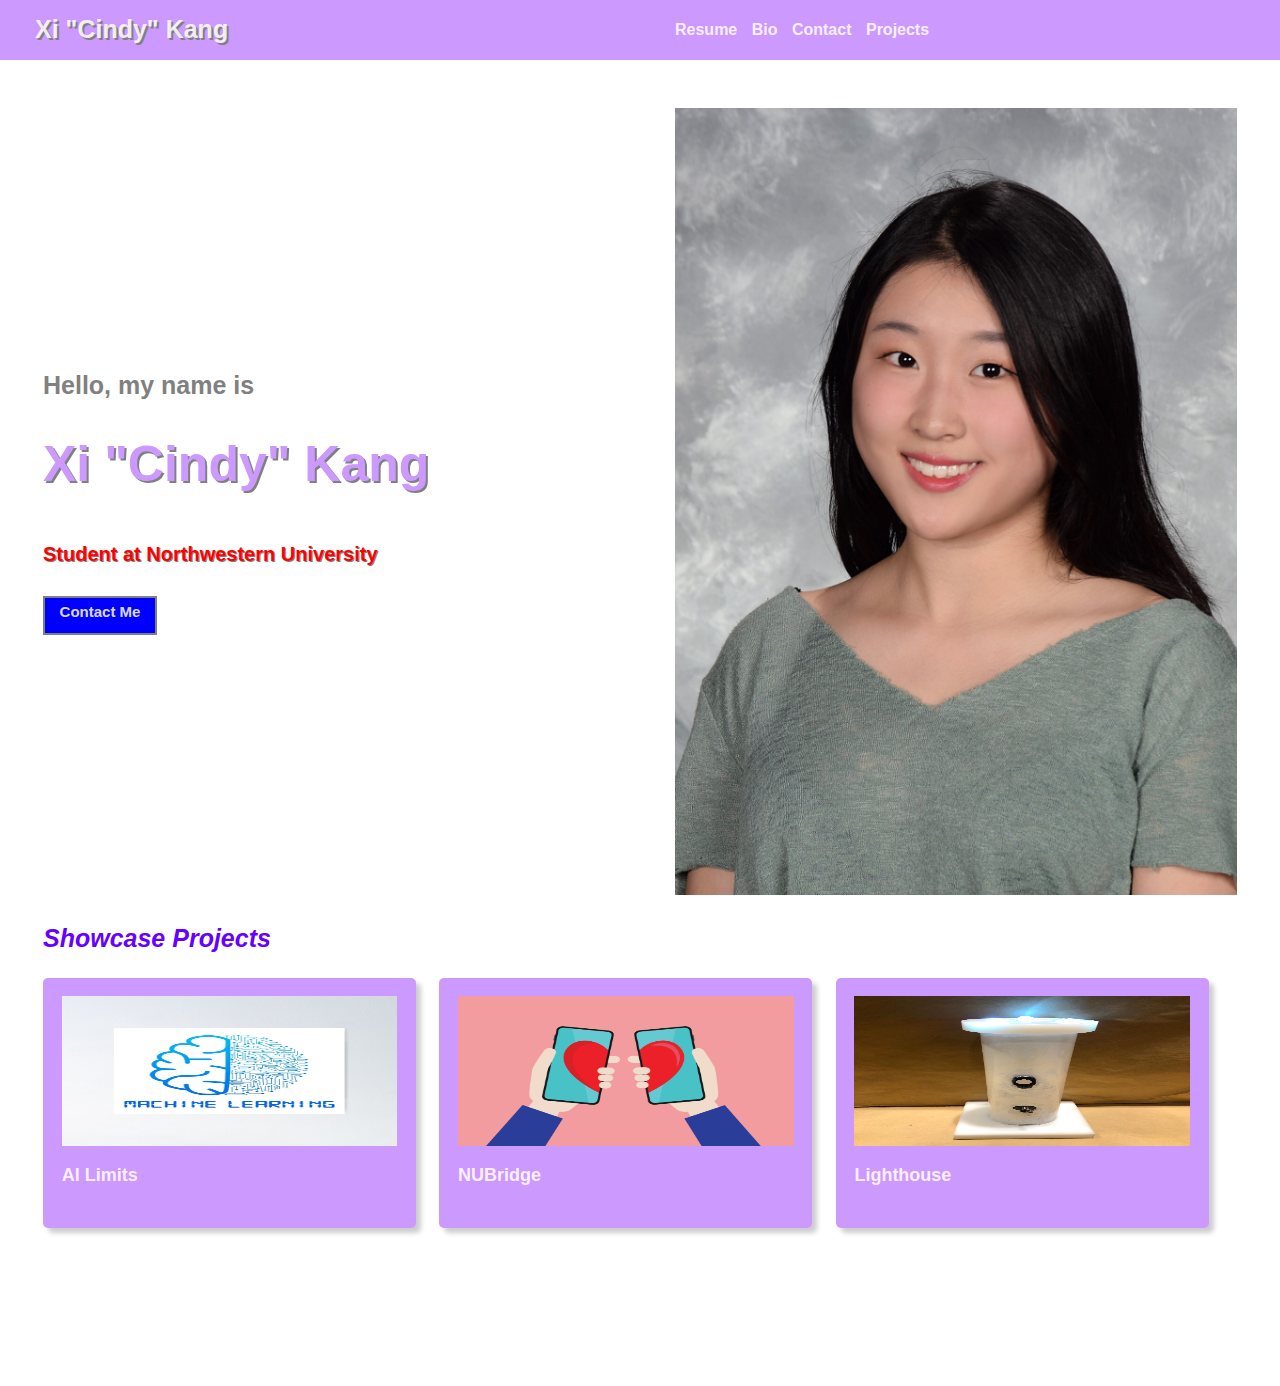
<file: index.html>
<!DOCTYPE html>
<html lang="en" dir="ltr">
<head>
	<meta charset="utf-8">
	<title>Cindy Kang - Portfolio</title>
	<link rel="stylesheet" type="text/css" href="portfolio.css">
	<script type="text/javascript" src="portfolio.js"></script>
</head>
<body>
	<div class="header_wrapper" aria-labelledby="header_sections">
		<div class="header_sections" aria-labelledby="name_logo">
			<span id="name_logo">Xi "Cindy" Kang</span>
		</div>
		<div class="header_sections"  aria-labelledby="nav_bar">
			<nav class="nav_bar">
				<ul aria-labelledby="nav_bar">
					<li>
						<a href="resume.html" class="nav_link">Resume</a>
					</li>
					<li>
						<a href="bio.html" class="nav_link">Bio</a>
					</li>
					<li>
						<a href="contact.html" class="nav_link">Contact</a>
					</li>
					<li>
						<a href="project_select.html" class="nav_link">Projects</a>
					</li>
				</ul>
			</nav>
		</div>
	</div>

	<div class="main_wrapper" aria-labelledby="main_sections">
		<div class="main_sections" aria-labelledby="main_info_wrapper">
			<div class="main_info_wrapper">
				<h3 class="main_greet">Hello, my name is</h3>
				<h1 class="main_name">Xi "Cindy" Kang</h1>
				<p id="main_intro">Student at Northwestern University</p>
				<a href="contact.html" id="contact_button">
					Contact Me
				</a>
			</div>
		</div>
			

		<div class="main_sections" aria-labelledby="main_image_wrapper">
			<div class="main_image_wrapper" aria-labelledby="main_image">
				<img class = "main_image" src="images/resume_photo.jpg" alt="profile photo">
			</div>
		</div>
	</div>

	<div class="project_section">
		<h3 class="project_section_title" aria-labelledby="project_section project_section_title">Showcase Projects</h3>
		<div class="projects_wrapper" aria-labelledby="project_section projects_wrapper">
			<a href="project.html" class="project" aria-labelledby="projects_wrapper project">
				<div aria-labelledby="project">
					<img class="project_image" src="images/project1_image.jpg" alt="AI Limits Project Image">
					<figcaption class="project_title">AI Limits</figcaption>
					<p class="project_info">
						Discovering the limits of Artificial Intelligence 
						in the face of noise
					</p>
				</div>
			</a>
			
			<div class="project" aria-labelledby="projects_wrapper project" tabindex=0>
				<img class="project_image" src="images/project2_image.png" alt="NUBridge Project Image">
				<figcaption class="project_title">NUBridge</figcaption>
				<p class="project_info">
					An app improving interpersonal communication during COVID-19
				</p>
			</div>
			<div class="project" aria-labelledby="projects_wrapper project" tabindex=0>
				<img class="project_image" src="images/project3_image.jpg" alt="Lighthouse Project Image">
				<figcaption class="project_title">Lighthouse</figcaption>
				<p class="project_info">
					A device assisting the rehabilitation of 
					individuals with left neglect
				</p>
			</div>
		</div>
			
	</div>

</body>
</html>
</file>
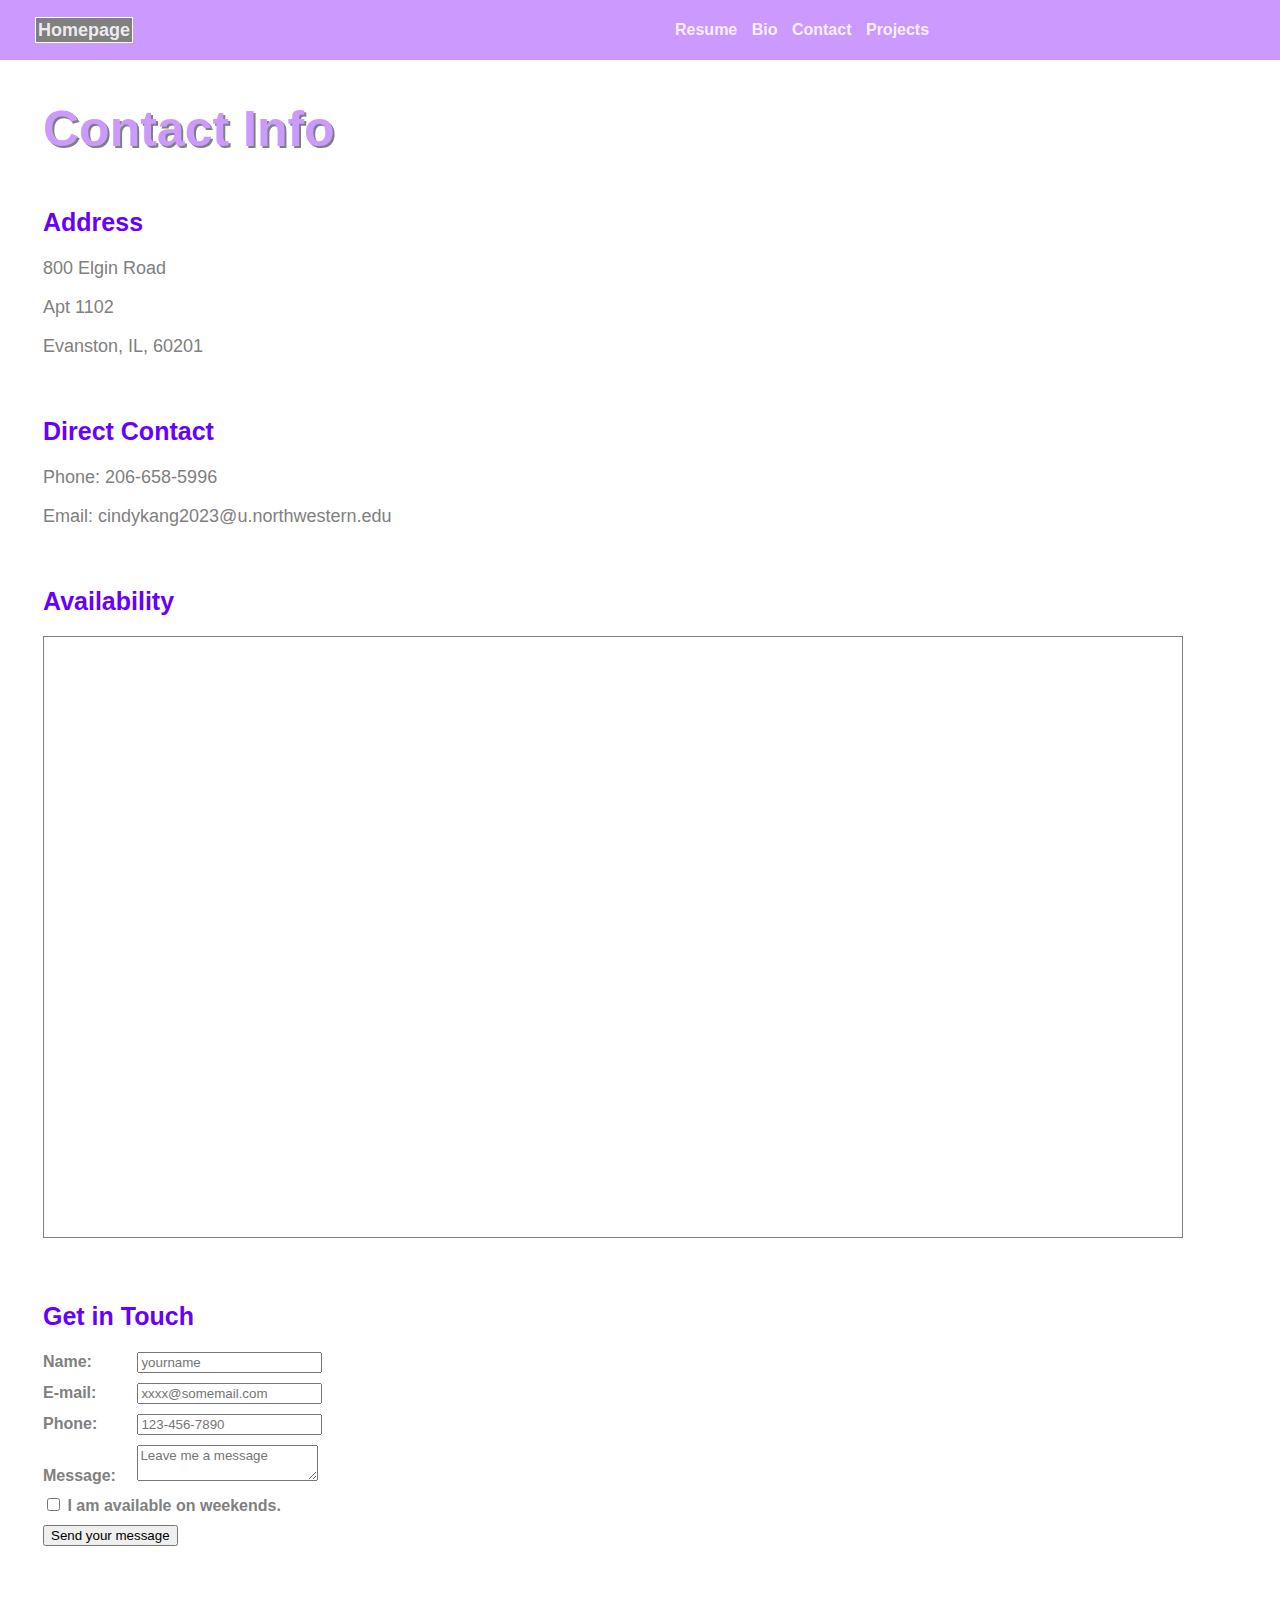
<file: contact.html>
<!DOCTYPE html>
<html lang="en" dir="ltr">
<head>
	<meta charset="utf-8">
	<title>Cindy Kang - Contact</title>
	<link rel="stylesheet" type="text/css" href="portfolio.css">
</head>
<body>
	<div class="header_wrapper" aria-labelledby="header section">
		<div class="header_sections">
			<div class="back_button_wrapper" aria-labelledby="back button">
				<a href="index.html" id="back_button">
               		Homepage
         		</a>
         	</div>
		</div>
		<div class="header_sections">
			<nav class="nav_bar" aria-labelledby="navigation bars">
				<ul>
					<li>
						<a href="resume.html" class="nav_link">Resume</a>
					</li>
					<li>
						<a href="bio.html" class="nav_link">Bio</a>
					</li>
					<li>
						<a href="contact.html" class="nav_link">Contact</a>
					</li>
					<li>
						<a href="project_select.html" class="nav_link">Projects</a>
					</li>
				</ul>
			</nav>
		</div>
	</div>

	<div class="contact_section" aria-labelledby="main contact section">
		<div class="contact_heading">
			Contact Info
		</div>
		
		<div class="contact_info_wrapper">
			<div class="contact_info_sections" aria-labelledby="addess">
				<h2 class="contact_section_title">
					Address
				</h2>
				<p class="contact_section_text">
					800 Elgin Road
				</p>
				<p class="contact_section_text">
					Apt 1102
				</p>
				<p class="contact_section_text">
					Evanston, IL, 60201
				</p>
			</div>

			<div class="contact_info_sections" aria-labelledby="direct contact">
				<h2 class="contact_section_title">
					Direct Contact
				</h2>
				<p class="contact_section_text">
					Phone: 206-658-5996
				</p>
				<p class="contact_section_text">
					Email: cindykang2023@u.northwestern.edu
				</p>
			</div>

			<div class="contact_info_sections" aria-labelledby="availability">
				<h2 class="contact_section_title">
					Availability
				</h2>
				<iframe src="https://calendar.google.com/calendar/embed?src=cindykang2023%40u.northwestern.edu&ctz=America%2FChicago" 
				id="contact_calendar"></iframe>
			</div>

			<div class="contact_info_sections" aria-labelledby="get in touch">
				<h2 class="contact_section_title">
					Get in Touch
				</h2>
				<form class="contact_form" action="submit.html" method="post"> 
					 <ul>
					 	<li>
					    	<label for="f_name">Name:</label>
					    	<input type="text" id="f_name" name="user_name" placeholder="yourname" required/>
					  	</li>
					  	<li>
					    	<label for="f_email">E-mail:</label>
					    	<input type="email" id="f_email" name="user_email" 
					    	placeholder="xxxx@somemail.com" pattern="[a-z0-9._%+-]+@[a-z0-9.-]+\.[a-z]{2,}$" required/>
					  	</li>
					  	<li>
					    	<label for="f_phone">Phone:</label>
					    	<input type="tel" id="f_phone" name="user_phone" 
					    	placeholder="123-456-7890" pattern="[0-9]{3}-[0-9]{3}-[0-9]{4}" required/>
					  	</li>
					  	<li>
					  		<label for="msg">Message:</label>
    						<textarea id="msg" name="user_message" placeholder="Leave me a message"></textarea>
					  	</li>
					  	<li>
					  		<input type="checkbox" id="form_checkbox" name="weekend_availability">
					  		<label for="form_checkbox" id="checkbox_label">I am available on weekends.</label>
					  	</li>
					  	<li>
  							<input type="submit" class="contact_button" value="Send your message">
						</li>
					</ul>
				</form>
			</div>
		</div>
	</div>
</body>
</html>
</file>
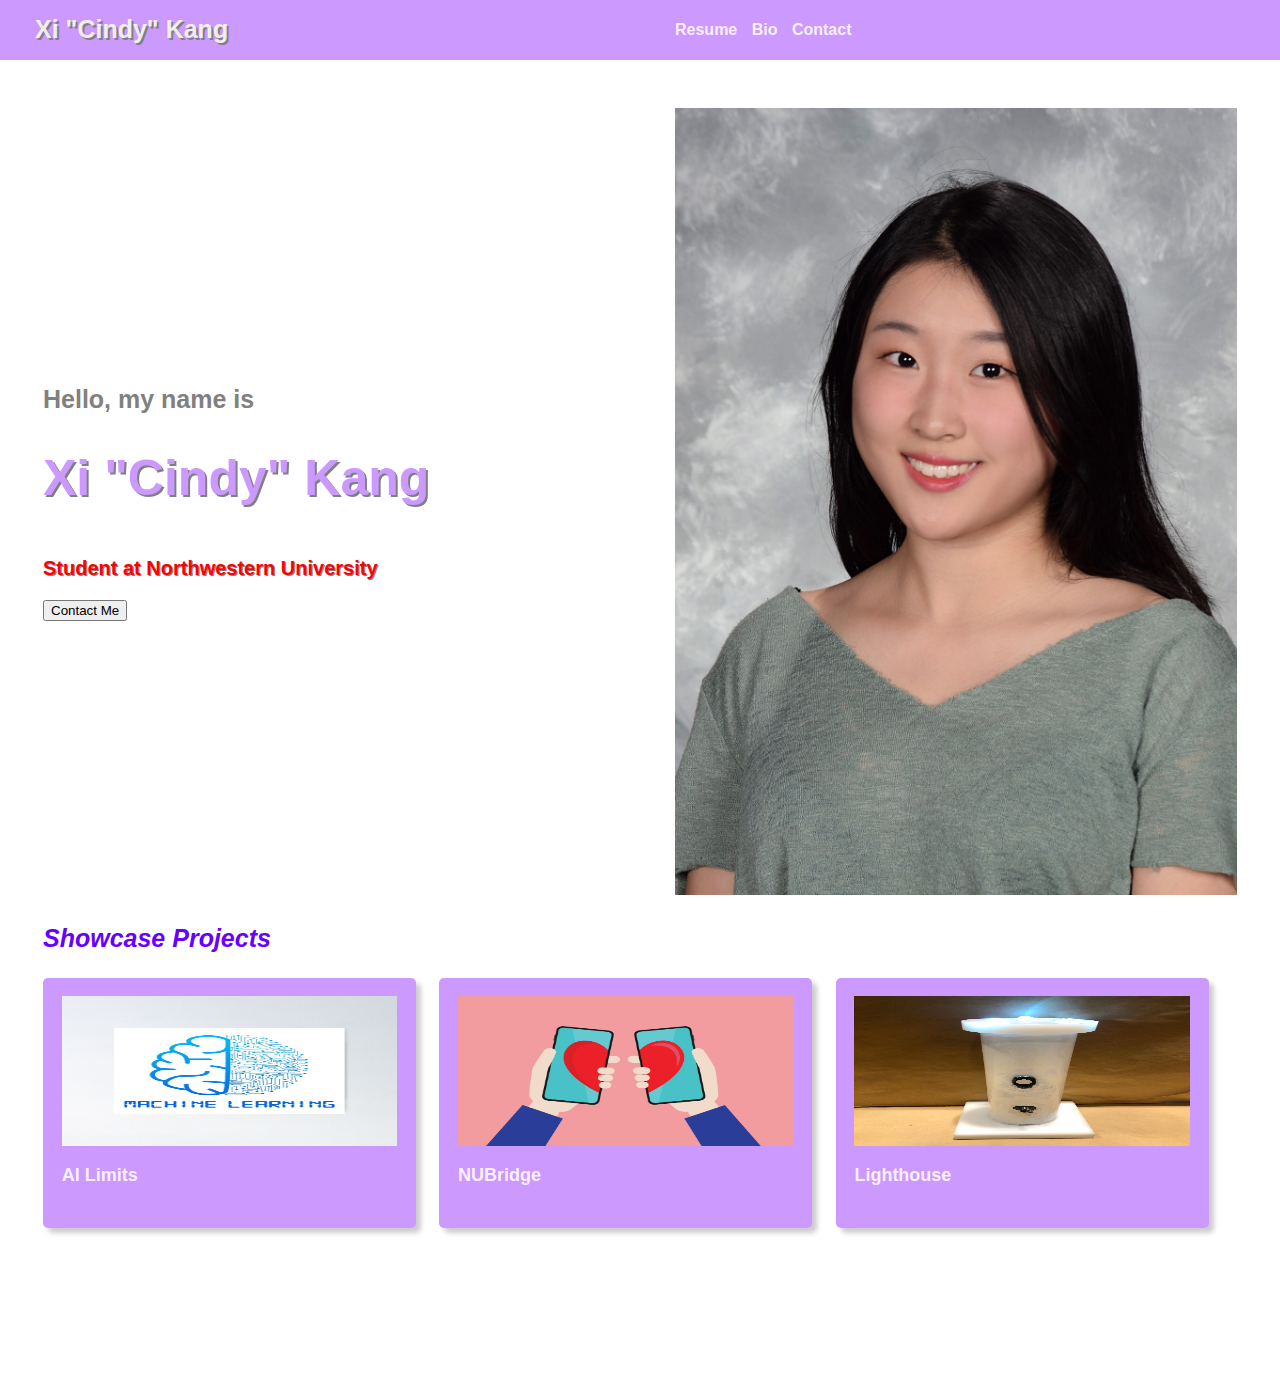
<file: homepage.html>
<!DOCTYPE html>
<html lang="en" dir="ltr">
<head>
	<meta charset="utf-8">
	<title>Cindy Kang - Portfolio</title>
	<link rel="stylesheet" type="text/css" href="portfolio.css">
	<script type="text/javascript" src="portfolio.js"></script>
</head>
<body>
	<div class="header_wrapper" aria-labelledby="header section">
		<div class="header_sections">
			<span id="name_logo" aria-labelledby="name">Xi "Cindy" Kang</span>
		</div>
		<div class="header_sections">
			<nav class="nav_bar" aria-labelledby="navigation bars">
				<ul>
					<li>
						<a href="resume.html" class="nav_link">Resume</a>
					</li>
					<li>
						<a href="bio.html" class="nav_link">Bio</a>
					</li>
					<li>
						<a href="contact.html" class="nav_link">Contact</a>
					</li>
				</ul>
			</nav>
		</div>
	</div>

	<div class="main_wrapper" aria-labelledby="main section">
		<div class="main_sections">
			<div class="main_info_wrapper" aria-labelledby="main section text">
				<h3 class="main_greet">Hello, my name is</h3>
				<h1 class="main_name">Xi "Cindy" Kang</h1>
				<p id="main_intro">Student at Northwestern University</p>
				<a href="contact.html">
					<button class="contact_button">Contact Me</button>
				</a>
			</div>
		</div>
			

		<div class="main_sections">
			<div class="main_image_wrapper" aria-labelledby="main section image">
				<img class = "main_image" src="images/resume_photo.jpg" alt="profile photo">
			</div>
		</div>
	</div>

	<div class="project_section" aria-labelledby="Showcase Projects">
		<h3 class="project_section_title">Showcase Projects</h3>
		<div class="projects_wrapper">
			<a href="project.html" class="project">
				<div aria-labelledby="project 1">
					<img class="project_image" src="images/project1_image.jpg" alt="AI Limits Project Image">
					<figcaption class="project_title">AI Limits</figcaption>
					<p class="project_info">
						Discovering the limits of Artificial Intelligence 
						in the face of noise
					</p>
				</div>
			</a>
			
			<div class="project" aria-labelledby="project 2">
				<img class="project_image" src="images/project2_image.png" alt="NUBridge Project Image">
				<figcaption class="project_title">NUBridge</figcaption>
				<p class="project_info">
					An app improving interpersonal communication during COVID-19
				</p>
			</div>
			<div class="project" aria-labelledby="project 3">
				<img class="project_image" src="images/project3_image.jpg" alt="Lighthouse Project Image">
				<figcaption class="project_title">Lighthouse</figcaption>
				<p class="project_info">
					A device assisting the rehabilitation of 
					individuals with left neglect
				</p>
			</div>
		</div>
			
	</div>

</body>
</html>
</file>
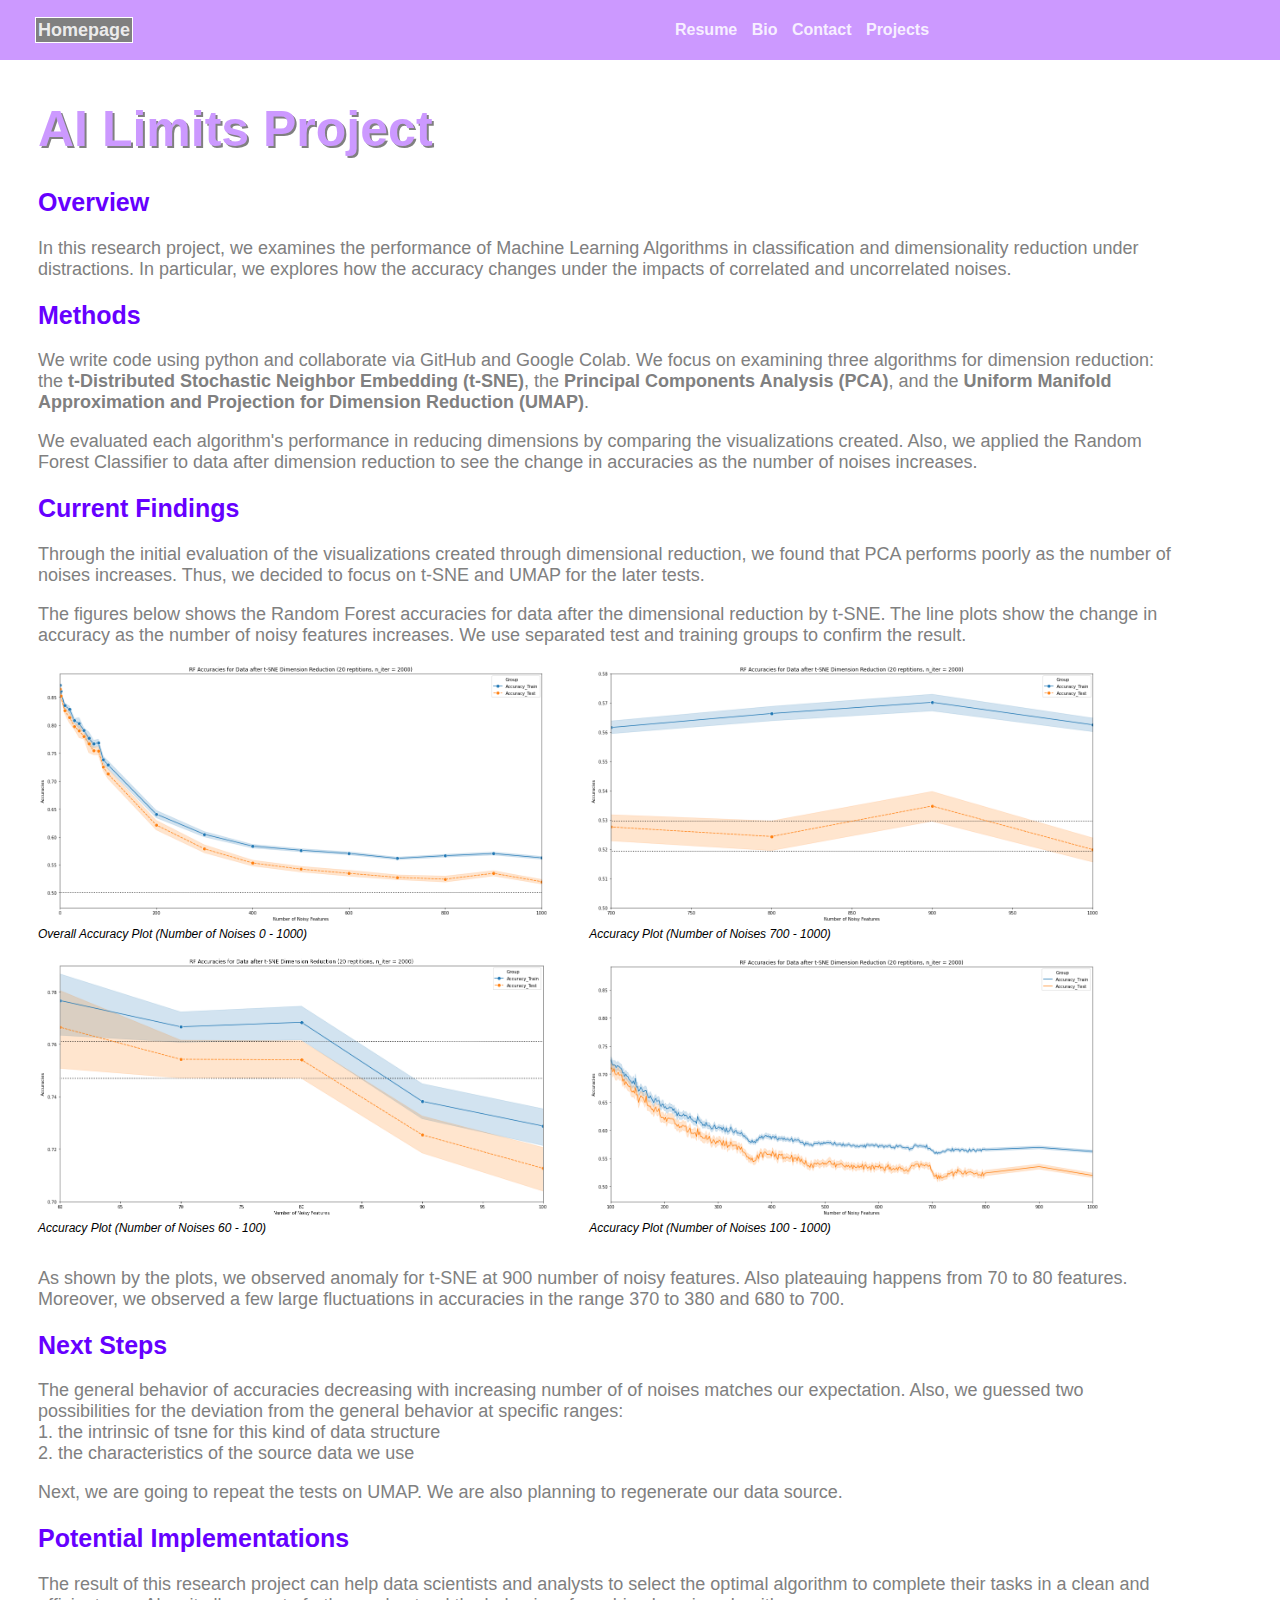
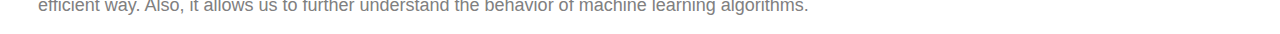
<file: project.html>
<!DOCTYPE html>
<html lang="en" dir="ltr">
<head>
	<meta charset="utf-8">
	<title>Cindy Kang - Portfolio</title>
	<link rel="stylesheet" type="text/css" href="portfolio.css">
	<script type="text/javascript" src="portfolio.js"></script>
</head>

<body>
	<div class="header_wrapper" aria-labelledby="header section">
		<div class="header_sections">
			<div class="back_button_wrapper" aria-labelledby="back button">
				<a href="index.html" id="back_button">
               		Homepage
         		</a>
         	</div>
		</div>
		<div class="header_sections">
			<nav class="nav_bar" aria-labelledby="navigation bars">
				<ul>
					<li>
						<a href="resume.html" class="nav_link">Resume</a>
					</li>
					<li>
						<a href="bio.html" class="nav_link">Bio</a>
					</li>
					<li>
						<a href="contact.html" class="nav_link">Contact</a>
					</li>
					<li>
						<a href="project_select.html" class="nav_link">Projects</a>
					</li>
				</ul>
			</nav>
		</div>
	</div>


	<div class="project_wrapper" aria-labelledby="main project section">
		<div class="project_heading">
			AI Limits Project
		</div>
		<div class="project_sections" aria-labelledby="Overview">
			<h2 class="section_title">Overview</h2>
			<p class="section_text">
				In this research project, we examines the performance of Machine Learning Algorithms 
				in classification and dimensionality reduction under distractions. In particular, we explores how the accuracy changes under the impacts of correlated and uncorrelated noises. 
			</p>
		</div>
		<div class="project_sections" aria-labelledby="Methods">
			<h2 class="section_title">Methods</h2>
			<p class="section_text">
				We write code using python and collaborate via GitHub and Google Colab. We focus on examining three algorithms for dimension reduction: the <strong>t-Distributed Stochastic Neighbor Embedding (t-SNE)</strong>, the <strong>Principal Components Analysis (PCA)</strong>, and the <strong>Uniform Manifold Approximation and Projection for Dimension Reduction (UMAP)</strong>.
			</p>
			<p class="section_text">
				We evaluated each algorithm's performance in reducing dimensions by comparing the visualizations created. Also, we applied the Random Forest Classifier to data after dimension reduction to see the change in accuracies as the number of noises increases. 
			</p>
		</div>
		<div class="project_sections" aria-labelledby="Current Findings">
			<h2 class="section_title">Current Findings</h2>
			<p class="section_text">
				Through the initial evaluation of the visualizations created through dimensional reduction, 
				we found that PCA performs poorly as the number of noises increases. Thus, we decided to focus on 
				t-SNE and UMAP for the later tests.
			</p>
			<p class="section_text">
				The figures below shows the Random Forest accuracies for data after the dimensional reduction by t-SNE. The line plots show the change in accuracy as the number of noisy features increases. We use separated test and training groups to confirm the result. 
			</p>
			<div class="img_wrapper">
				<img src="images/project_img1.png" class="project_img" alt="overall accuracy plot">
				<figcaption class="project_img_cap">Overall Accuracy Plot (Number of Noises 0 - 1000)</figcaption>
			</div>
			<div class="img_wrapper">
				<img src="images/project_img2.png" class="project_img" alt="accuracy plot for 700 to 1000 number of noises">
				<figcaption class="project_img_cap">Accuracy Plot (Number of Noises 700 - 1000)</figcaption>
			</div>
			<div class="img_wrapper">
				<img src="images/project_img3.png" class="project_img" alt="accuracy plot for 60 to 100 number of noises">
				<figcaption class="project_img_cap">Accuracy Plot (Number of Noises 60 - 100)</figcaption>
			</div>
			<div class="img_wrapper">
				<img src="images/project_img4.png" class="project_img" alt="accuracy plot for 100 to 1000 number of noises">
				<figcaption class="project_img_cap">Accuracy Plot (Number of Noises 100 - 1000)</figcaption>
			</div>
			<p class="section_text">
				As shown by the plots, we observed anomaly for t-SNE at 900 number of noisy features. Also plateauing happens from 70 to 80 features. Moreover, we observed a few large fluctuations in accuracies in the range 370 to 380 and 680 to 700. 
			</p>
		</div>
		<div class="project_sections" aria-labelledby="Next Steps">
			<h2 class="section_title">Next Steps</h2>
			<p class="section_text">
				The general behavior of accuracies decreasing with increasing number of of noises matches our expectation. Also, we guessed two possibilities for the deviation from the general behavior at specific ranges: <br>
				1. the intrinsic of tsne for this kind of data structure <br>
				2. the characteristics of the source data we use
			</p>
			<p class="section_text">
				Next, we are going to repeat the tests on UMAP. We are also planning to regenerate our data source. 
			</p>
		</div>
		<div class="project_sections" aria-labelledby="Potential Implementations">
			<h2 class="section_title">Potential Implementations</h2>
			<p class="section_text">
				The result of this research project can help data scientists and analysts to select the optimal algorithm to complete their tasks in a clean and efficient way. Also, it allows us to further understand the behavior of machine learning algorithms. 
			</p>
		</div>
	</div>
</body>
</html>
</file>
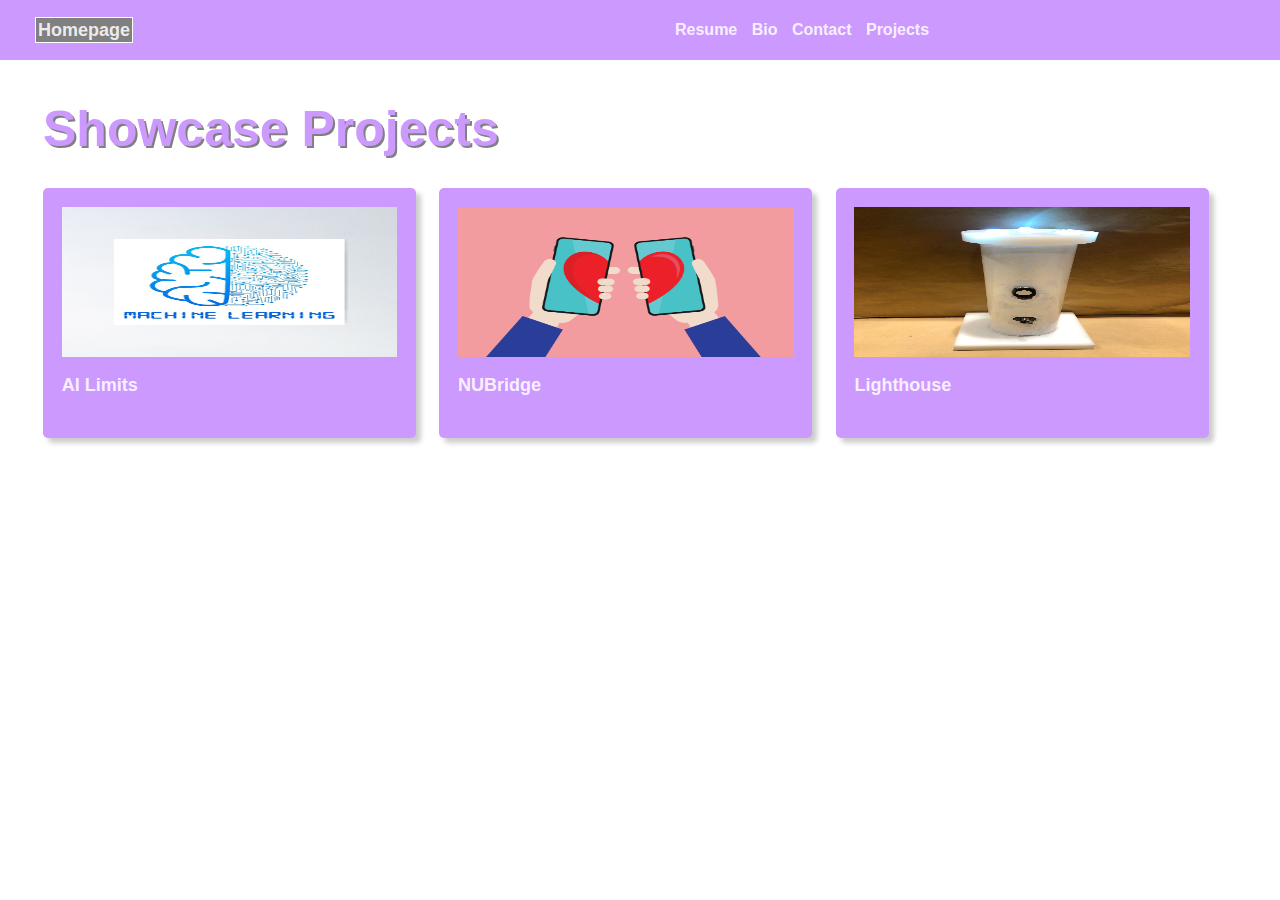
<file: project_select.html>
<!DOCTYPE html>
<html lang="en" dir="ltr">
<head>
	<meta charset="utf-8">
	<title>Cindy Kang - contact</title>
	<link rel="stylesheet" type="text/css" href="portfolio.css">
</head>
<body>
	<div class="header_wrapper" aria-labelledby="header section">
		<div class="header_sections">
			<div class="back_button_wrapper" aria-labelledby="back button">
				<a href="index.html" id="back_button">
               		Homepage
         		</a>
         	</div>
		</div>
		<div class="header_sections">
			<nav class="nav_bar" aria-labelledby="navigation bars">
				<ul>
					<li>
						<a href="resume.html" class="nav_link">Resume</a>
					</li>
					<li>
						<a href="bio.html" class="nav_link">Bio</a>
					</li>
					<li>
						<a href="contact.html" class="nav_link">Contact</a>
					</li>
					<li>
						<a href="project_select.html" class="nav_link">Projects</a>
					</li>
				</ul>
			</nav>
		</div>
	</div>


	<div class="project_section" aria-labelledby="Showcase Projects">
		<div class="project_heading">
			Showcase Projects
		</div>

		<div class="projects_wrapper">
			<a href="project.html" class="project">
				<div aria-labelledby="project 1">
					<img class="project_image" src="images/project1_image.jpg" alt="AI Limits Project Image">
					<figcaption class="project_title">AI Limits</figcaption>
					<p class="project_info">
						Discovering the limits of Artificial Intelligence 
						in the face of noise
					</p>
				</div>
			</a>
			
			<div class="project" aria-labelledby="project 2" tabindex=0>
				<img class="project_image" src="images/project2_image.png" alt="NUBridge Project Image">
				<figcaption class="project_title">NUBridge</figcaption>
				<p class="project_info">
					An app improving interpersonal communication during COVID-19
				</p>
			</div>
			<div class="project" aria-labelledby="project 3" tabindex=0>
				<img class="project_image" src="images/project3_image.jpg" alt="Lighthouse Project Image">
				<figcaption class="project_title">Lighthouse</figcaption>
				<p class="project_info">
					A device assisting the rehabilitation of 
					individuals with left neglect
				</p>
			</div>
		</div>
			
	</div>

</body>
</html>
</file>
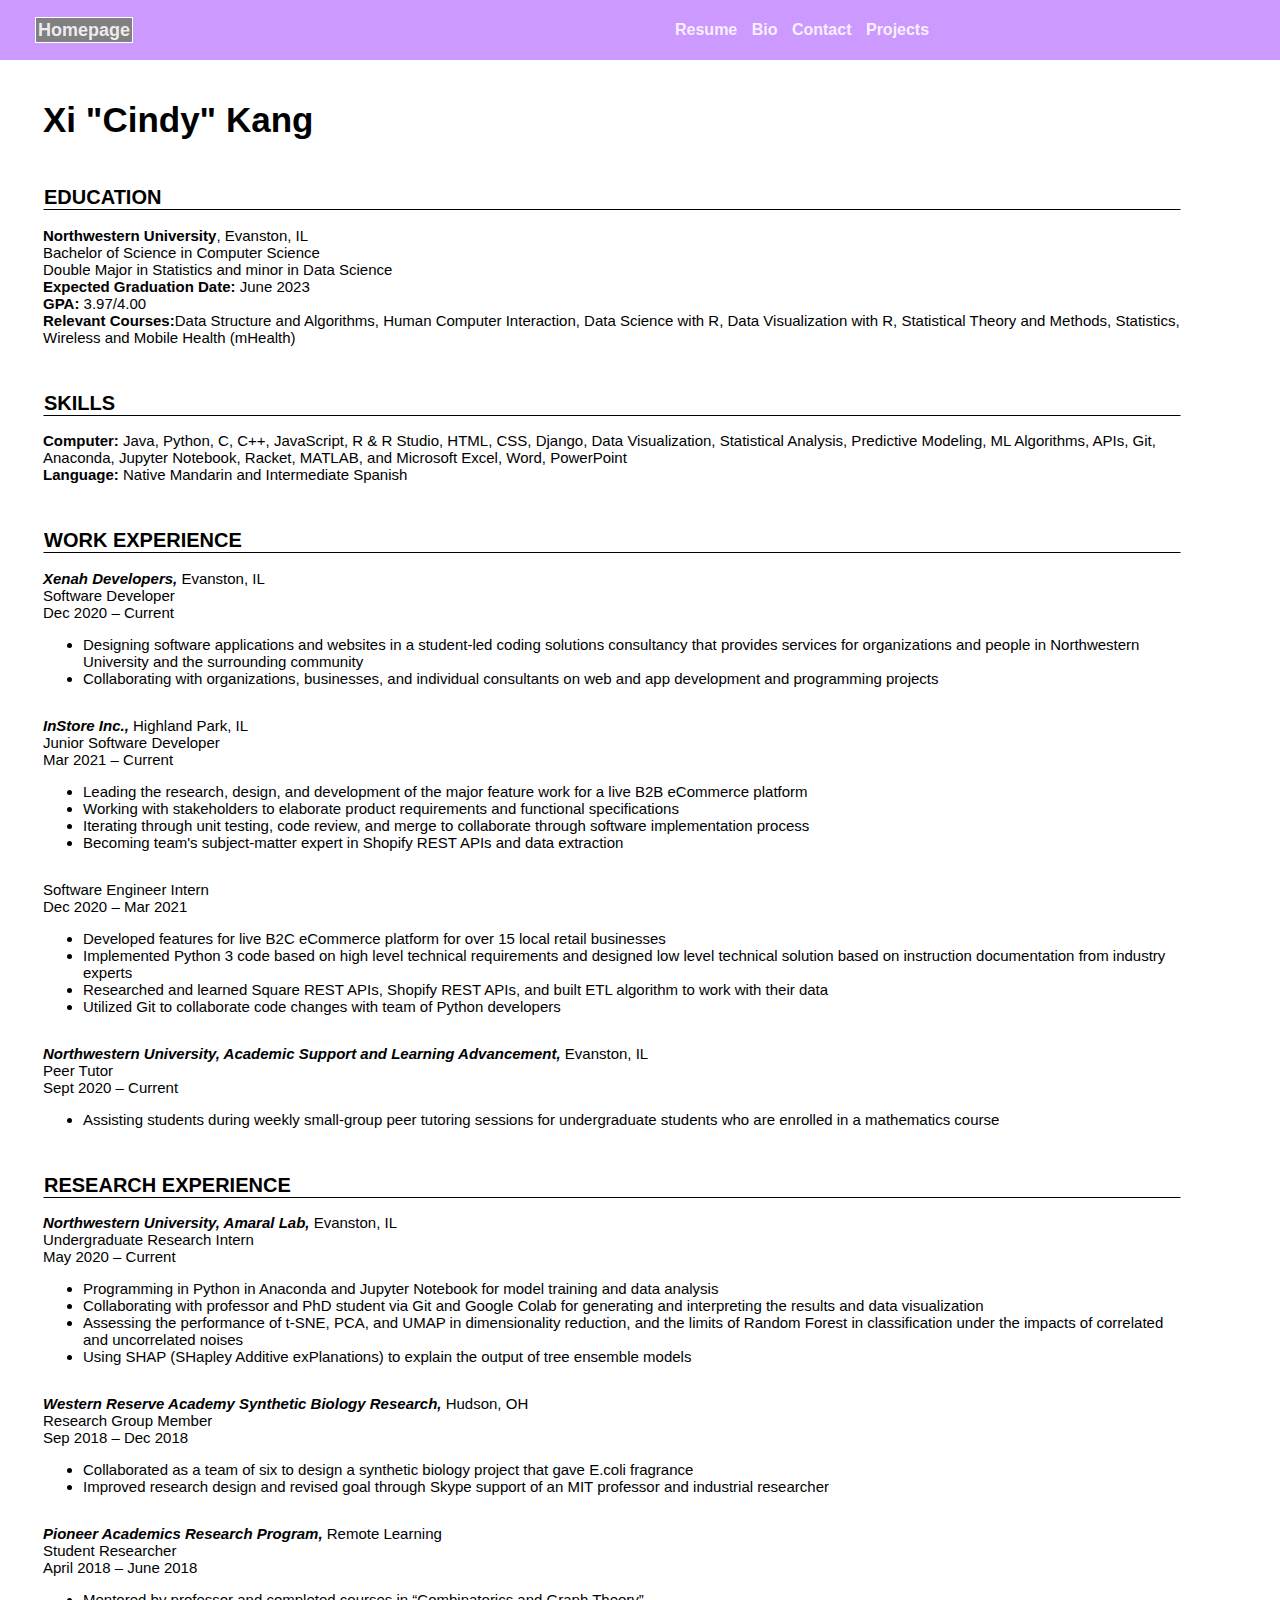
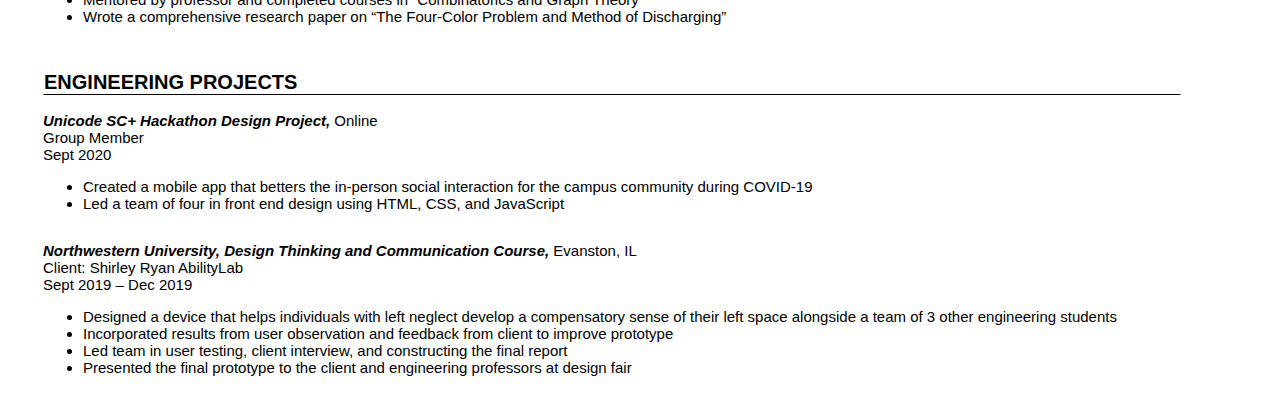
<file: resume.html>
<!DOCTYPE html>
<html lang="en" dir="ltr">
<head>
	<meta charset="utf-8">
	<title>Cindy Kang - Resume</title>
	<link rel="stylesheet" type="text/css" href="portfolio.css">
	<script type="text/javascript" src="portfolio.js"></script>
</head>

<body>
	<div class="header_wrapper" aria-labelledby="header_sections">
		<div class="header_sections">
			<div class="back_button_wrapper" aria-labelledby="back_button">
				<a href="index.html" id="back_button">
               		Homepage
         		</a>
         	</div>
		</div>
		<div class="header_sections" aria-labelledby="nav_bar">
			<nav class="nav_bar">
				<ul aria-labelledby="nav_bar">
					<li>
						<a href="resume.html" class="nav_link">Resume</a>
					</li>
					<li>
						<a href="bio.html" class="nav_link">Bio</a>
					</li>
					<li>
						<a href="contact.html" class="nav_link">Contact</a>
					</li>
					<li>
						<a href="project_select.html" class="nav_link">Projects</a>
					</li>
				</ul>
			</nav>
		</div>
	</div>



	<div class="resume_wrapper">
		<div class="resume_heading" aria-labelledby="resume_wrapper resume_heading">
			Xi "Cindy" Kang
		</div>
		<div class="resume_sections" aria-labelledby="resume_wrapper resume_sections">
			<h2 class="resume_section_title" aria-labelledby="resume_sections resume_section_title">
				Education
			</h2>
			<p class="resume_section_text" aria-labelledby="resume_sections resume_section_text">
				<strong>Northwestern University</strong>, Evanston, IL<br>
				Bachelor of Science in Computer Science<br>
				Double Major in Statistics and minor in Data Science<br>
				<strong>Expected Graduation Date:</strong> June 2023<br>
				<strong>GPA:</strong> 3.97/4.00<br>
				<strong>Relevant Courses:</strong>Data Structure and Algorithms, Human Computer Interaction, Data Science with R, Data Visualization with R, Statistical Theory and Methods, Statistics, Wireless and Mobile Health (mHealth)
			</p>
		</div>

		<div class="resume_sections" aria-labelledby="resume_wrapper resume_sections">
			<h2 class="resume_section_title" aria-labelledby="resume_sections resume_section_title">
				Skills
			</h2>
			<p class="resume_section_text" aria-labelledby="resume_sections resume_section_text">
				<strong>Computer: </strong>Java, Python, C, C++, JavaScript, R & R Studio, HTML, CSS, Django, Data Visualization, Statistical Analysis, Predictive Modeling, ML Algorithms, APIs, Git, Anaconda, Jupyter Notebook, Racket, MATLAB, and Microsoft Excel, Word, PowerPoint<br>
				<strong>Language: </strong>Native Mandarin and Intermediate Spanish<br>
			</p>
		</div>
		
		<div class="resume_sections" aria-labelledby="resume_wrapper resume_sections">
			<h2 class="resume_section_title" aria-labelledby="resume_sections resume_section_title">
				Work Experience
			</h2>
			<div class="resume_section_text" aria-labelledby="resume_sections resume_section_text">
				<p class="research_title">
					<i><strong>Xenah Developers, </strong></i>Evanston, IL <br>
					Software Developer<br>
					Dec 2020 – Current
				</p>
				<div class="research_description">
					<ul aria-labelledby="work_description">
						<li>
							Designing software applications and websites in a student-led coding solutions consultancy that provides services for organizations and people in Northwestern University and the surrounding community
						</li>
						<li>
							Collaborating with organizations, businesses, and individual consultants on web and app development and programming projects
						</li>
						
					</ul>
				</div>
			</div>
			
			<div class="resume_section_text" aria-labelledby="resume_sections resume_section_text">
				<p class="research_title">
					<i><strong>InStore Inc., </strong></i>Highland Park, IL<br>
					Junior Software Developer<br>
					Mar 2021 – Current
				</p>
				<div class="research_description">
					<ul aria-labelledby="work_description">
						<li>
							Leading the research, design, and development of the major feature work for a live B2B eCommerce platform
						</li>
						<li>
							Working with stakeholders to elaborate product requirements and functional specifications
						</li>
						<li>
							Iterating through unit testing, code review, and merge to collaborate through software implementation process
						</li>
						<li>
							Becoming team's subject-matter expert in Shopify REST APIs and data extraction
						</li>
					</ul>
				</div>
				<p class="research_title">
					Software Engineer Intern<br>
					Dec 2020 – Mar 2021
				</p>
				<div class="research_description">
					<ul aria-labelledby="work_description">
						<li>
							Developed features for live B2C eCommerce platform for over 15 local retail businesses
						</li>
						<li>
							Implemented Python 3 code based on high level technical requirements and designed low level technical solution based on instruction documentation from industry experts
						</li>
						<li>
							Researched and learned Square REST APIs, Shopify REST APIs, and built ETL algorithm to work with their data
						</li>
						<li>
							Utilized Git to collaborate code changes with team of Python developers
						</li>
					</ul>
				</div>
				
			</div>
			
			<div class="resume_section_text" aria-labelledby="resume_sections resume_section_text">
				<p class="research_title">
					<i><strong>Northwestern University, Academic Support and Learning Advancement, </strong></i>Evanston, IL <br>
					Peer Tutor<br>
					Sept 2020 – Current
				</p>
				<div class="research_description">
					<ul aria-labelledby="work_description">
						<li>
							Assisting students during weekly small-group peer tutoring sessions for undergraduate students who are enrolled in a mathematics course
						</li>
						
						
					</ul>
				</div>
			</div>
		</div>

		<div class="resume_sections" aria-labelledby="resume_wrapper resume_sections">
			<h2 class="resume_section_title" aria-labelledby="resume_sections resume_section_title">
				Research Experience
			</h2>
			<div class="resume_section_text" aria-labelledby="resume_sections resume_section_text">
				<p class="research_title">
					<i><strong>Northwestern University, Amaral Lab, </strong></i>Evanston, IL <br>
					Undergraduate Research Intern<br>
					May 2020 – Current
				</p>
				<div class="research_description">
					<ul aria-labelledby="research_description">
						<li>
							Programming in Python in Anaconda and Jupyter Notebook for model training and data analysis
						</li>
						<li>
							Collaborating with professor and PhD student via Git and Google Colab for generating and interpreting the results and data visualization
						</li>
						<li>
							Assessing the performance of t-SNE, PCA, and UMAP in dimensionality reduction, and the limits of Random Forest in classification under the impacts of correlated and uncorrelated noises
						</li>
						<li>
							Using SHAP (SHapley Additive exPlanations) to explain the output of tree ensemble models
						</li>
					</ul>
				</div>
			</div>

			<div class="resume_section_text" aria-labelledby="resume_sections resume_section_text">
				<p class="research_title">
					<i><strong>Western Reserve Academy Synthetic Biology Research, </strong></i>Hudson, OH<br>
					Research Group Member<br>
					Sep 2018 – Dec 2018
				</p>
				<div class="research_description">
					<ul aria-labelledby="research_description">
						<li>
							Collaborated as a team of six to design a synthetic biology project that gave E.coli fragrance
						</li>
						<li>
							Improved research design and revised goal through Skype support of an MIT professor and industrial researcher
						</li>
					</ul>
				</div>
			</div>

			<div class="resume_section_text" aria-labelledby="resume_sections resume_section_text">
				<p class="research_title">
					<i><strong>Pioneer Academics Research Program, </strong></i>Remote Learning<br>
					Student Researcher<br>
					April 2018 – June 2018
				</p>
				<div class="research_description">
					<ul aria-labelledby="research_description">
						<li>
							Mentored by professor and completed courses in “Combinatorics and Graph Theory”
						</li>
						<li>
							Wrote a comprehensive research paper on “The Four-Color Problem and Method of Discharging”
						</li>
					</ul>
				</div>
			</div>

		</div>
		
		<div class="resume_sections" aria-labelledby="resume_wrapper resume_sections">
			<h2 class="resume_section_title" aria-labelledby="resume_sections resume_section_title">
				Engineering Projects
			</h2>
			<div class="resume_section_text" aria-labelledby="resume_sections resume_section_text">
				<p class="research_title">
					<i><strong>Unicode SC+ Hackathon Design Project, </strong></i>Online <br>
					Group Member<br>
					Sept 2020
				</p>
				<div class="research_description">
					<ul aria-labelledby="project_description">
						<li>
							Created a mobile app that betters the in-person social interaction for the campus community during COVID-19
						</li>
						<li>
							Led a team of four in front end design using HTML, CSS, and JavaScript
						</li>
						
					</ul>
				</div>
			</div>
			
			<div class="resume_section_text" aria-labelledby="resume_sections resume_section_text">
				<p class="research_title">
					<i><strong>Northwestern University, Design Thinking and Communication Course, </strong></i>Evanston, IL<br>
					Client: Shirley Ryan AbilityLab<br>
					Sept 2019 – Dec 2019
				</p>
				<div class="research_description">
					<ul aria-labelledby="project_description">
						<li>
							Designed a device that helps individuals with left neglect develop a compensatory sense of their left space alongside a team of 3 other engineering students
						</li>
						<li>
							Incorporated results from user observation and feedback from client to improve prototype
						</li>
						<li>
							Led team in user testing, client interview, and constructing the final report
						</li>
						<li>
							Presented the final prototype to the client and engineering professors at design fair
						</li>
					</ul>
				</div>
				
				
			</div>
			
			
		</div>

	</div>
</body>
</html>
</file>
<file: portfolio.css>
/* 
	Homepage 
				*/

body {
	font-family: Avenir, sans-serif;
}

.header_wrapper {
	position: fixed;
	display: flex;
	flex-direction: row;
	flex-wrap: nowrap;
	width: 100%;
	background-color: #cc99ff;
	top: 0px;
	left: 0px;
	right: 0px;
	z-index: 2;
}

.header_sections{
	flex: 0 50%;
	padding: 0px;
	text-align: left;
}

#name_logo {
	margin-left: 35px;
	margin-top: 15px;
	margin-bottom: 15px;
	display: inline-block;
	padding: 0px;
	text-align: left;
	position: relative;
	font-weight: bold;
	color: #fffd;
	font-size: 25px;
	text-shadow: 2px 2px #808080;
}

nav.nav_bar ul {
	list-style: none;
	padding: 0px;
	margin-left: 30px;
}

nav.nav_bar li {
	display: inline-block;
	padding: 5px;
	user-select: none;
	text-align: left;
	position: relative;
	
}

.nav_link {
	font-weight: bold;
	color: #fffd;
}

.nav_link:link{
	text-decoration: none;
}

.nav_link:hover{
	color: #808080;
}

.nav_link:focus{
	color: #808080;
	border: 1px solid blue;
}

.main_wrapper {
	display: flex;
	flex-direction: row;
	flex-wrap: nowrap;
	position: relative;
	width: 100%;
	margin: 0px;
	padding: 0px;
	z-index: 1;
	height: 40%;
	justify-content: space-between;
}

.main_sections {
	flex: 0 50%;
	padding: 0px;
	text-align: left;
	display: block;
	margin-top: 100px;
	margin-left: 35px;
	margin-right: 35px;
	width: 50%;
	position: relative;
}

.main_info_wrapper {
	display: flex;
	position: relative;
	flex-direction: column;
	justify-content: center;
	height: 100%;
	margin-bottom: 20px;
}

#main_intro {
	color: #ff0000;
	text-shadow: 1px 1px #808080;
}


.project_section_title {
	position: relative;
	display: block;
	width: 50%;
	text-align: left;
	color: #6600ff;
	font-size: 25px;
	font-weight: bold;
	font-style: italic;
}

.project_section {
	display: block;
	position: relative;
	width: 95%;
	margin-top: 20px;
	margin-left: 35px;
	z-index: 1;
}

.projects_wrapper {
	display: flex;
	flex-direction: row;
	justify-content: space-between;
	margin-right: 35px;
	height: 100%;
}

.project {
	flex: 0 32%;
	position: relative;
	background-color: #cc99ff;
  	border-radius: 5px;
  	box-shadow: 5px 5px 5px #0003;
  	margin-bottom: 5px;
  	height: 250px;
  	overflow: hidden;
  	margin-bottom: 150px;
}


.project_image {
	width: 90%;
	height: 150px;
	margin: 5%;
	display: block;
	position: relative;
}

.project_title {
	margin-left: 5%;
	margin-right: 5%;
	margin-bottom: 50px;
	margin-top: 15px;
	display: block;
	font-weight: bold;
	position: relative;
	text-align: left;
	font-size: 18px;
	color: #fffd;
}


.project_info {
	margin-left: 5%;
	margin-right: 5%;
	margin-top: 50px;
	font-size: 14px;
	font-weight: normal;
	font-style: italic;
	text-align: left;
	display: block;
	position: relative;
	color: #fffd;
}

.project:hover{
	background-color: #808080;
	cursor: pointer;
	height: 330px;
	margin-bottom: 20px; 
}

.project:focus{
	background-color: #808080;
	height: 330px;
	margin-bottom: 20px; 
	border: 1px solid blue;
}

.project:active{
	box-shadow: none;
}

.project:link {
	text-decoration: none;
}

#contact_button{
	margin-top:10px;
	height: 25px;
	border: 2px solid;
	border-color: #808080;
	background-color: #0000ff; 
	color: #fffd;
	font-size: 15px;
	font-weight: bold;
	position: relative;
	text-decoration: none;
	width: 100px;
	text-align: center;
	padding: 5px;
}

#contact_button:hover{
	opacity: 0.8;
	cursor: pointer;
}

#contact_button:focus{
	opacity: 0.8;
	border: 1px solid blue;
}

#contact_button:click{
	opacity: 0.6;
}

.main_name{
	display: block;
	text-align: left;
	margin-top: 10px;
	position: relative;
	font-weight: bold;
	color: #cc99ff;
	text-shadow: 2px 2px #808080;
	margin-bottom: 30px;
	font-size: 50px;
}

.main_greet {
	margin-top: 0px;
	position: relative;
	font-weight: bold;
	font-size: 25px;
	color: #808080;

}

#main_intro {
	position: relative;
	font-weight: bold;
	font-size: 20px;

}

.main_image_wrapper {
	position: relative;
	width: 100%;
	height: 100%;
	display: block;
}

.main_image {
	width: 100%;
	height: auto;
}




/* 
	Resume 
			*/

.resume_wrapper {
	margin-top: 100px;
	margin-left: 35px;
	margin-right: 35px;
	display: block;
	width: 90%;
	position: relative;
	margin-bottom: 20px;
}

.resume_heading{
	color: black;
	font-size: 35px;
	font-weight: bold;
	text-align: left;
	display: block;
	width: 100%;
	position: relative;
}

.resume_section_title {
	display: block;
	text-transform: uppercase;
	font-size: 20px;
	border: 1px solid;
	border-color: transparent transparent black transparent;
	margin-top: 45px;
}

.resume_sections {
	display: block;
	position: relative;
	text-align: left;
}

.resume_section_text{
	font-size: 15px;
	display: block;
	position: relative;

}

.research_title {
	margin-bottom: 15px;
	display: block;
	width: 100%;
	position: relative;
}

.research_description {
	margin-bottom: 30px;
	display: block;
	width: 100%;
	position: relative;
}

.research_description ul{
	position: relative;
	list-style-type: initial;
	display: block;
}

.research_description li{
	position: relative;
	width: 100%
}
/* 
	bio
			*/

#back_button{
	margin-left: 35px;
	background-color: #808080;
	color: #fffd;
	font-size: 18px;
	font-weight: bold;
	width: 120px;
	border: 1px solid white;
	text-decoration: none;
	vertical-align: middle;
	position: relative;
	padding: 2px;

}

#back_button:focus{
	opacity: 0.8;
	border: 1px solid blue;
}

#back_button:hover{
	opacity: 0.8;
	cursor: pointer;
}

.back_button_wrapper{
	margin-top: 20px;
	position: relative;
}

.bio_wrapper {
	display: block;
	position: relative;
	width: 100%;
	margin-top: 0px;
	padding: 0px;
}
 
.bio_heading{
	margin-left: 35px;
	margin-top: 100px;
	display: block;
	position: relative;
	text-align: left;
	color: #cc99ff;
	text-shadow: 2px 2px #808080;
	margin-bottom: 30px;
	font-size: 50px;
	font-weight: bold;
}

.bio_body_wrapper {
	position: relative;
	display: flex;
	flex-direction: column;
	margin-top: 50px;
	width: 95%;
}

.bio_body_section2 {
	flex: 0 50%;
	display: block;
	width: 90%;
	position:relative;
	margin-left: 35px;
	margin-right: 35px;

}

.bio_body_section1 {
	margin-top: 0px;
	margin-left: 0px;
	margin-right: 0px;
	flex: 0 50%;
	width: 100%;
	display: flex;
	flex-direction: column;
	position: relative;
}

.bio_sections {
	display: flex;
	flex-direction: row;
	width: 90%;
	margin-left: 0px;
	justify-content: space-between;
}

.bio_info_sections{
	display: block;
	position: relative;
	width: 100%;
	margin-top: 50px;
	margin-left: 35px;
	margin-right: 35px;
	width: 50%;
	flex:0 40%;
	padding: 0px;
}

.bio_info {
	display: block;
	text-align: left;
	color: #808080;
	font-size: 18px;
	width: 90%;
}

.bio_info_title {
	font-size: 25px;
	color: #6600ff;
	display: block;
	text-align: left;
	width: 100%;
	margin-top: 0px;
}

.bio_image {
	width: 100%;
	height: auto;
}

#bio_video {
	width: 90%;
}

#bio_video:focus{
	border: 1px solid blue;
}

.timeline_title{
	font-size: 25px;
	color: #6600ff;
	display: block;
	text-align: left;
	width: 100%;
}
/* 
	The code below are obtained and modified from 
	the resources on W3Schools for creating a timeline
														*/

/* The actual timeline (the vertical ruler) */
.timeline {
	position: relative;
	margin: 0 auto;
	width: 100%;
	color: #fffd;
	  
}

/* The actual timeline (the vertical ruler) */
.timeline::after {
  content: '';
  position: absolute;
  width: 6px;
  background-color: #808080;
  top: 0;
  bottom: 0;
  left: 50%;
  margin-left: 0px;
}

/* Container around content */
.container {
  padding: 10px 40px;
  position: relative;
  background-color: inherit;
  width: 50%;
}

/* The circles on the timeline */
.container::after {
  content: '';
  position: absolute;
  width: 25px;
  height: 25px;
  right: 60px;
  background-color: #cc99ff;
  border: 4px solid #808080;
  top: 35px;
  border-radius: 50%;
  z-index: 1;
}

/* Place the container to the left */
.left {
  left: 0;
}

/* Place the container to the right */
.right {
  left: 50%;
}

/* Add arrows to the left container (pointing right) */
.left::before {
  content: " ";
  height: 0;
  position: absolute;
  top: 40px;
  width: 0;
  z-index: 1;
  right: 105px;
  border: medium solid #808080;
  border-width: 10px 0 10px 10px;
  border-color: transparent transparent transparent #808080;
}

/* Add arrows to the right container (pointing left) */
.right::before {
  content: " ";
  height: 0;
  position: absolute;
  top: 40px;
  width: 0;
  z-index: 1;
  left: 35px;
  border: medium solid #808080;
  border-width: 10px 10px 10px 0;
  border-color: transparent #808080 transparent transparent;
}

/* Fix the circle for containers on the right side */
.right::after {
  left: -13px;
}

/* The actual content */
.content_left, .content_right {
  padding: 20px 30px;
  background-color: #808080;
  position: relative;
  border-radius: 6px;
}

.content_left {
	margin-left: -40px;
	margin-right: 75px;
}

.content_right {
	margin-left: 5px;
	margin-right: 15px;
}

/* Media queries - Responsive timeline on screens less than 600px wide */
@media screen and (max-width: 600px) {
  /* Place the timelime to the left */
  .timeline::after {
  left: 31px;
  }
  
  /* Full-width containers */
  .container {
  width: 100%;
  padding-left: 70px;
  padding-right: 25px;
  }
  
  /* Make sure that all arrows are pointing leftwards */
  .container::before {
  left: 65px;
  border: medium solid #808080;
  border-width: 10px 10px 10px 0;
  border-color: transparent #808080 transparent transparent;
  }

  /* Make sure all circles are at the same spot */
  .left::after, .right::after {
  left: 18px;
  }
  
  /* Make all right containers behave like the left ones */
  .right {
  left: 0%;
  }

  .content_left, 
  .content_right{
  	margin-left: 5px;
  	margin-right: 5px;
  }

}

/* 
	contact
			*/

#contact_calendar{
	border: 0;
	
}

.contact_heading {
	margin-left: 35px;
	margin-top: 100px;
	display: block;
	position: relative;
	text-align: left;
	color: #cc99ff;
	text-shadow: 2px 2px #808080;
	margin-bottom: 30px;
	font-size: 50px;
	font-weight: bold;
	width: 90%;
}

.contact_info_wrapper{
	position: relative;
	margin-top: 50px;
	display: block;
	text-align: left;
	margin-left: 35px;
	width: 90%;
	height: 100%;
}

.contact_info_sections{
	margin-bottom: 60px;
	width: 100%;

}

.contact_section_title {
	font-size: 25px;
	color: #6600ff;
	display: block;
	text-align: left;
	width: 100%;
}

.contact_section_text {
	font-size: 18px;
	color: #808080;
}

#contact_calendar {
	height: 600px;
	width: 100%;
	border: 1px solid #808080;
}

.contact_form {
	margin-left: 0px;
	
}

.contact_form ul{
	list-style: none;
  	padding: 0;
  	margin: 0;
  	position: relative;
  	display: block;
}

.contact_form li{
	margin-top: 10px;
	color: #808080;
	font-weight: bold;
	position: relative;
	display: block;
}


.contact_form label{
	display: inline-block;
	width: 90px;
}

#checkbox_label{
	width: 50%;
	display: inline-block;
}

#f_name, 
#f_email, 
#f_phone, 
#msg {
	font-family: Avenir, sans-serif;
}

/* 
	project
			*/

.project_wrapper {
	position: relative;
	margin-top: 100px;
	display: block;
	margin-right: 35px;
	margin-left: 30px;
	width: 90%;
}

.project_heading {
	margin-left: 0px;
	margin-top: 0px;
	display: block;
	position: relative;
	text-align: left;
	color: #cc99ff;
	text-shadow: 2px 2px #808080;
	margin-bottom: 30px;
	font-size: 50px;
	font-weight: bold;
}

.project_sections {
	display: block;
	position: relative;
	margin-left: 0px;
	width: 100%;
}

.section_title, 
.section_text {
	display: block;
	width: 100%;
	margin-right: 0px;
	margin-left: 0px;
	text-align: left;
	position: relative;
}

.section_title{
	font-size: 25px;
	color: #6600ff;
	display: block;
	font-weight: bold;

}

.section_text{
	font-size: 18px;
	color: #808080;
	display: block;
	font-weight: normal;
}

.img_wrapper{
	margin-right: 35px;
	margin-left: 0px;
	display: inline-block;
	width: 45%;
	min-width: 350px;
}

.project_img{
	width: 100%;
	height: auto;
	display: block;
}

.project_img_cap{
	width: 100%;
	color: black;
	font-style: italic;
	display: inline-block;
	text-align: left;
	font-size: 12px;
	margin-bottom: 15px;
}


/* 
	submit
			*/
#default_contact_msg {
	margin-left: 35px;
	margin-top: 100px;
}

/* 
	project_select
					*/
.project_heading {
	margin-left: 0px;
	margin-top: 100px;
	display: block;
	position: relative;
	text-align: left;
	color: #cc99ff;
	text-shadow: 2px 2px #808080;
	margin-bottom: 30px;
	font-size: 50px;
	font-weight: bold;
}
</file>
